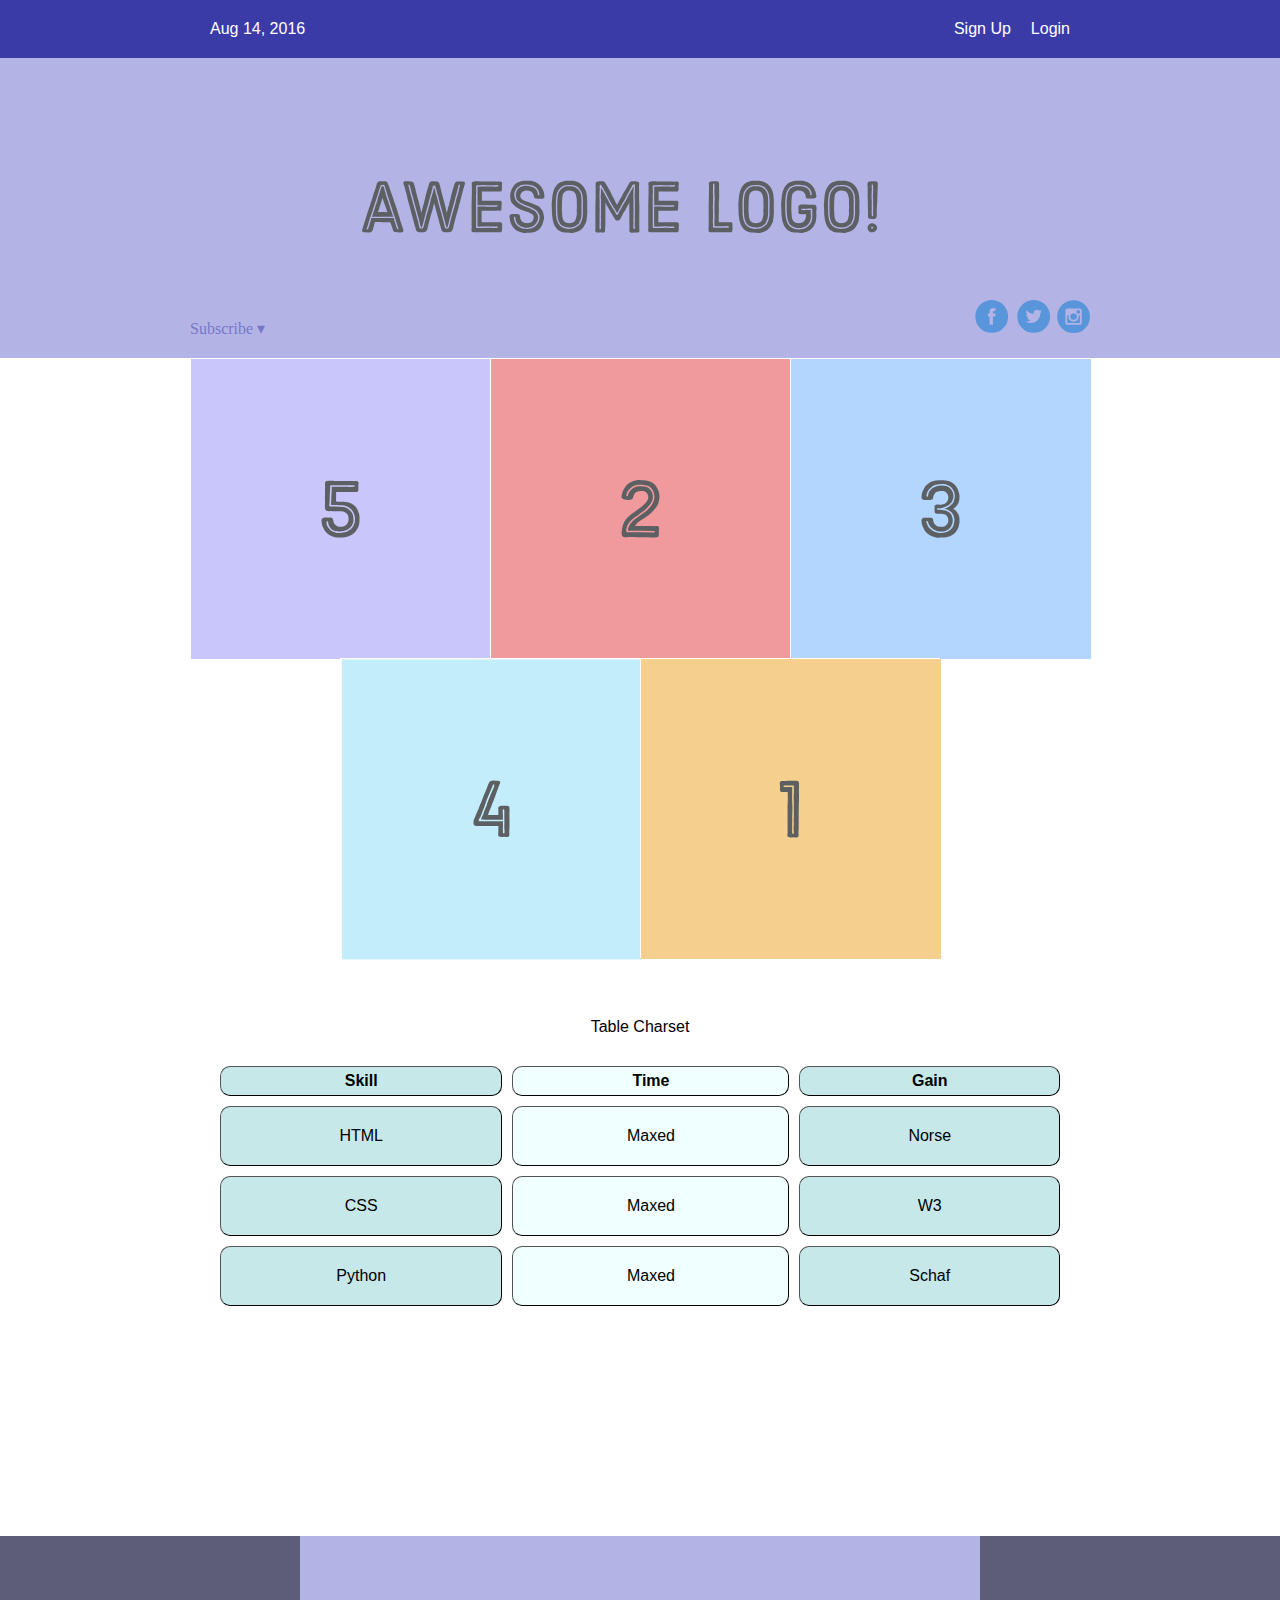
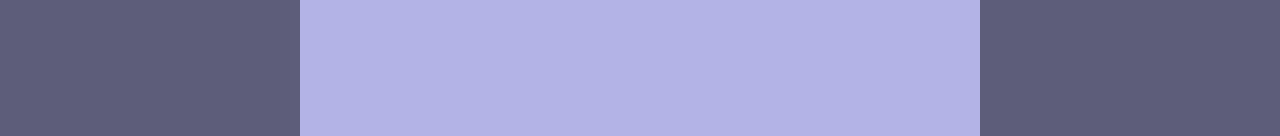
<file: site1/index.html>
<!DOCTYPE html>
<html lang="en">
    <head>
        <meta charset="UTF-8">
        <meta name="viewport" content="width=device-width, inital-scale=1.0">
        <title>Flexboxin</title>
        <link rel="stylesheet" href="style.css">

    </head>
    <body>
        <div class="menu-container">
            <div class="menu">
                <div class="date">Aug 14, 2016</div>
                <div class="signup">Sign Up</div>
                <div class="login">Login</div>
                </div>
            </div>
        </div>
        <div class="header-container">
            <div class="header">
                <div class="subscribe">Subscribe &#9662;</div>
                <div class="logo"><img src="images/awesome-logo.svg" alt="logo"></div>
                <div class="social"><img src="images/social-icons.svg" alt=""></div>
            </div>
        </div>
        <div class="photo-grid-container">
            <div class="photo-grid">
                <div class="photo-grid-item first-item">
                    <img src="images/one.svg" alt="">
                </div>
                <div class="photo-grid-item">
                    <img src="images/two.svg" alt="">
                </div>
                <div class="photo-grid-item">
                    <img src="images/three.svg" alt="">
                </div>
                <div class="photo-grid-item">
                    <img src="images/four.svg" alt="">
                </div>
                <div class="photo-grid-item last-item">
                    <img src="images/five.svg" alt="">
                </div>
            </div>
        </div>
        <div class="table-container">
            <table class="table">
                <style>
                    caption{
                        text-align: center;
                    }
                </style>
                <caption>Table Charset</caption>
                <tr>
                    <th>Skill</th>
                    <th>Time</th>
                    <th>Gain</th>
                </tr>
                <tr>
                    <td>HTML</td>
                    <td>Maxed</td>
                    <td>Norse</td>
                </tr>
                <tr>
                    <td>CSS</td>
                    <td>Maxed</td>
                    <td>W3</td>
                </tr>
                <tr>
                    <td>Python</td>
                    <td>Maxed</td>
                    <td>Schaf</td>
                </tr>
            </table>
        </div>
        <div class="footer">
            <div class="footer-item footer-one"></div>
            <div class="footer-item footer-two"></div>
            <div class="footer-item footer-three"></div>
        </div>
    </body>

</html>
</file>
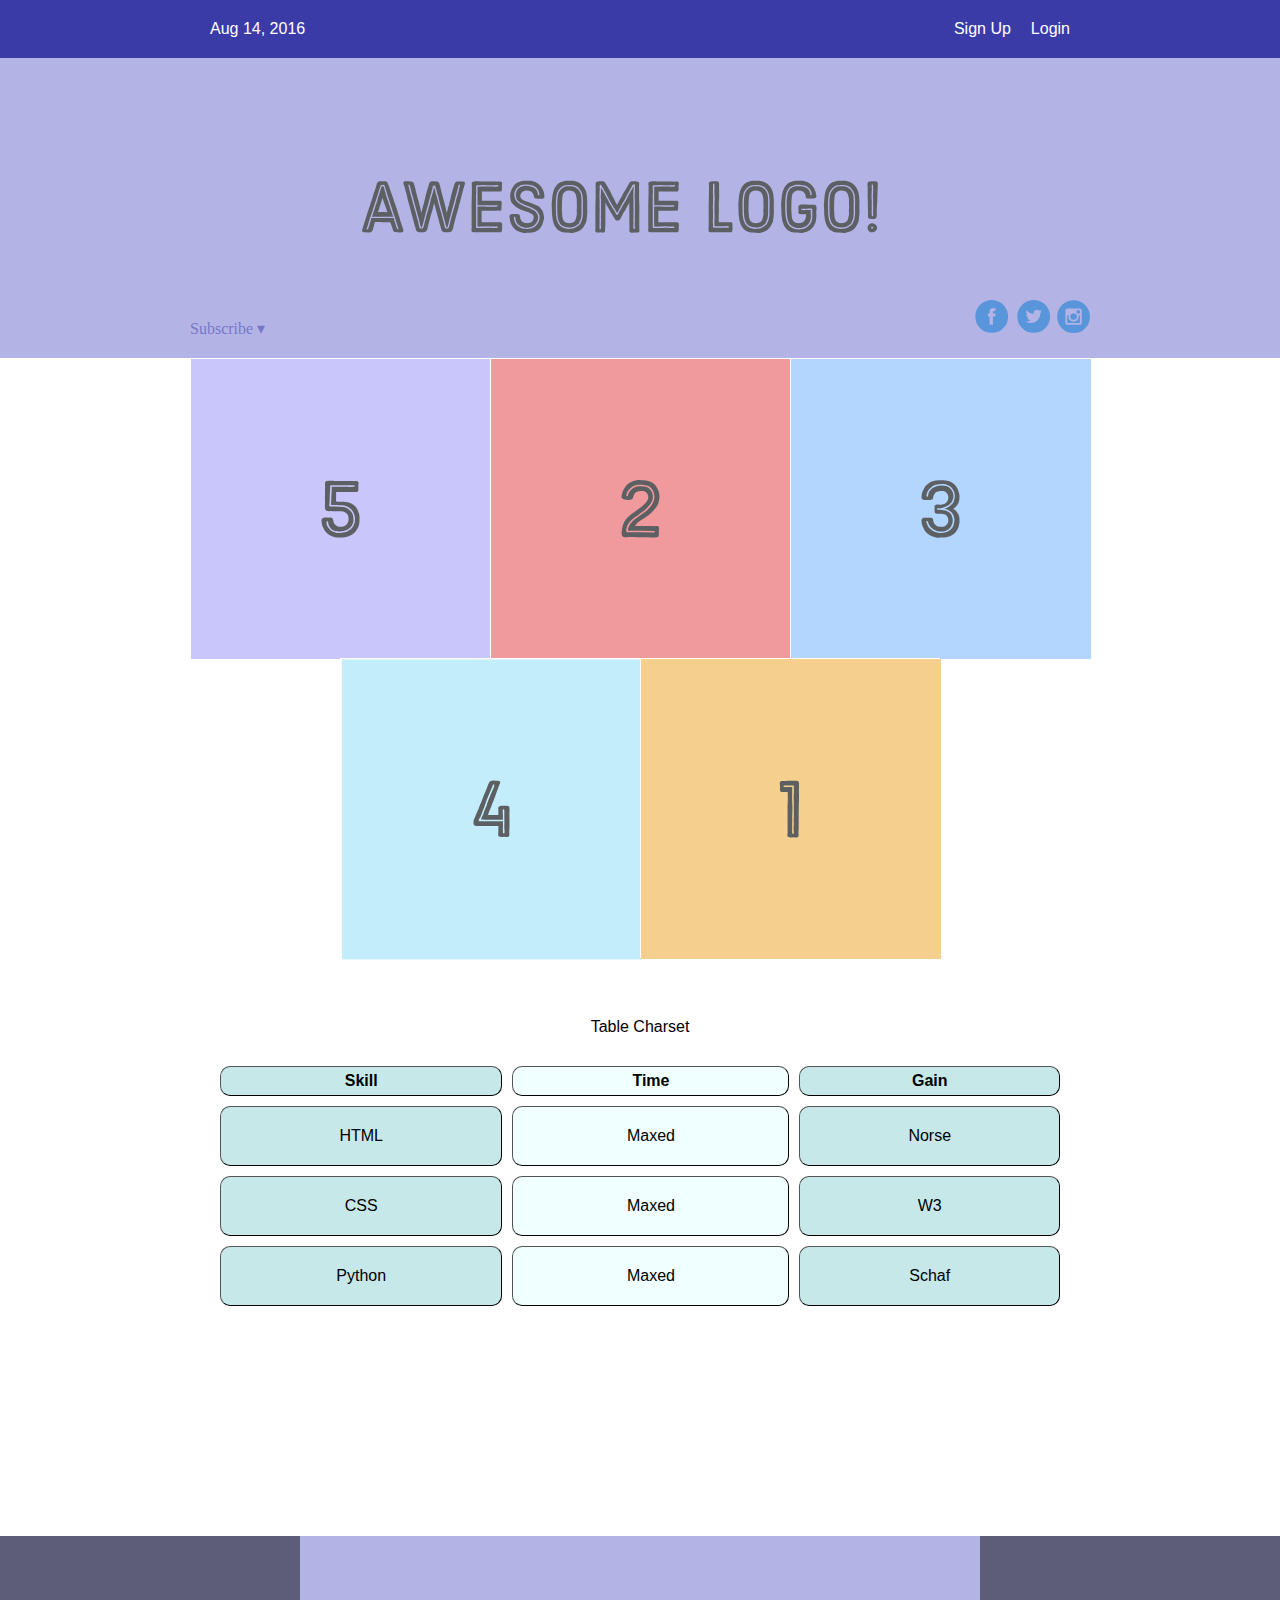
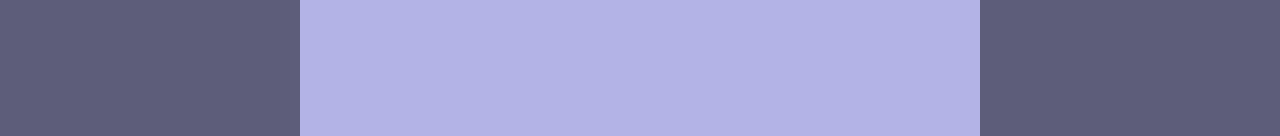
<file: site1/flexbox.html>
<!DOCTYPE html>
<html lang="en">
    <head>
        <meta charset="UTF-8">
        <meta name="viewport" content="width=device-width, inital-scale=1.0">
        <title>Flexboxin</title>
        <link rel="stylesheet" href="flexstyle.css">

    </head>
    <body>
        <div class="menu-container">
            <div class="menu">
                <div class="date">Aug 14, 2016</div>
                <div class="signup">Sign Up</div>
                <div class="login">Login</div>
                </div>
            </div>
        </div>
        <div class="header-container">
            <div class="header">
                <div class="subscribe">Subscribe &#9662;</div>
                <div class="logo"><img src="images/awesome-logo.svg" alt="logo"></div>
                <div class="social"><img src="images/social-icons.svg" alt=""></div>
            </div>
        </div>
        <div class="photo-grid-container">
            <div class="photo-grid">
                <div class="photo-grid-item first-item">
                    <img src="images/one.svg" alt="">
                </div>
                <div class="photo-grid-item">
                    <img src="images/two.svg" alt="">
                </div>
                <div class="photo-grid-item">
                    <img src="images/three.svg" alt="">
                </div>
                <div class="photo-grid-item">
                    <img src="images/four.svg" alt="">
                </div>
                <div class="photo-grid-item last-item">
                    <img src="images/five.svg" alt="">
                </div>
            </div>
        </div>
        <div class="table-container">
            <table class="table">
                <style>
                    caption{
                        text-align: center;
                    }
                </style>
                <caption>Table Charset</caption>
                <tr>
                    <th>Skill</th>
                    <th>Time</th>
                    <th>Gain</th>
                </tr>
                <tr>
                    <td>HTML</td>
                    <td>Maxed</td>
                    <td>Norse</td>
                </tr>
                <tr>
                    <td>CSS</td>
                    <td>Maxed</td>
                    <td>W3</td>
                </tr>
                <tr>
                    <td>Python</td>
                    <td>Maxed</td>
                    <td>Schaf</td>
                </tr>
            </table>
        </div>
        <div class="footer">
            <div class="footer-item footer-one"></div>
            <div class="footer-item footer-two"></div>
            <div class="footer-item footer-three"></div>
        </div>
    </body>

</html>
</file>
<file: site1/style.css>
*{
    margin: 0;
    padding: 0;
    box-sizing: border-box;

}

.menu-container{
    color: #fff;
    background-color: #3b3ba8;
    display:flex;
    justify-content: center;

}

.menu{
/* border: 1px solid white; /*DEBUG */
width: 900px;
display: flex;
justify-content: space-between;
padding: 20px;
font-family: 'Lucida Sans', 'Lucida Sans Regular', 'Lucida Grande', 'Lucida Sans Unicode', Geneva, Verdana, sans-serif;
}

.links{
/* Dead class used to house (SIGNUP & LOGIN) to one grouped flexchild */
    /* border: 1px solid white; /* debug border */
display: flex;
justify-content: flex-end;
}

.login{
    margin-left: 20px
}

.header-container{
    color: #3b3ba885;
    background-color: #b3b3e6;
    display: flex;
    justify-content: center;
}

.header{
    width: 900px;
    height: 300px;
    display: flex;
    justify-content: space-between;
    align-items: center;
}

.photo-grid-container{
    display: flex;
    justify-content: center;

}

.photo-grid{
    width: 900px;
    display: flex;
    justify-content: center;
    flex-wrap: wrap;
   flex-direction: row;
   align-items: center;
}

.photo-grid-item{
    border: 1px solid white;
    width: 300px;
    height: 300px;

}

.first-item{
    order: 1;
}
.last-item{
    order: -1;
}

.social,
.subscribe{
    align-self: flex-end;
    margin-bottom: 20px;
}

.footer{
    display: flex;
    justify-content: space-between;
    margin-top: 200px;
}

.footer-item{
    background-color: #b3b3e6;
    height: 200px;
    flex: 1;
}

.footer-three{
    flex: 2;
}

.footer-one,
.footer-three{
    background-color: #5d5d7a;
    flex: initial;
    width: 300px;
}


/* moves the .signup and any following items <left to right> (.login) to the right side of the container. This will give you the exact same layout we had before, but without that extra nested <div> to group them. */
.signup{
    margin-left: auto;
}

table th, td{
    border: 1px solid black;
    border-collapse: collapse;
    border-radius: 10px;
    border-style: outset;
}

th, td{
    background-color: azure;
}

tr, td{
    justify-content: center;
    font-size: 16px;
    padding: 20px;
    text-align: center;
    
}

.table{
    width: 900px;
    margin: 60px auto;
    font-family: 'Lucida Sans', 'Lucida Sans Regular', 'Lucida Grande', 'Lucida Sans Unicode', Geneva, Verdana, sans-serif;
    padding: 20px;
    border-spacing: 10px;
}

th{
    padding: 5px;
}


th:nth-child(odd),td:nth-child(odd){
    background-color: rgb(199, 232, 232);
}
</file>
<file: site1/flexstyle.css>
*{
    margin: 0;
    padding: 0;
    box-sizing: border-box;

}

.menu-container{
    color: #fff;
    background-color: #3b3ba8;
    display:flex;
    justify-content: center;

}

.menu{
/* border: 1px solid white; /*DEBUG */
width: 900px;
display: flex;
justify-content: space-between;
padding: 20px;
font-family: 'Lucida Sans', 'Lucida Sans Regular', 'Lucida Grande', 'Lucida Sans Unicode', Geneva, Verdana, sans-serif;
}

.links{
/* Dead class used to house (SIGNUP & LOGIN) to one grouped flexchild */
    /* border: 1px solid white; /* debug border */
display: flex;
justify-content: flex-end;
}

.login{
    margin-left: 20px
}

.header-container{
    color: #3b3ba885;
    background-color: #b3b3e6;
    display: flex;
    justify-content: center;
}

.header{
    width: 900px;
    height: 300px;
    display: flex;
    justify-content: space-between;
    align-items: center;
}

.photo-grid-container{
    display: flex;
    justify-content: center;

}

.photo-grid{
    width: 900px;
    display: flex;
    justify-content: center;
    flex-wrap: wrap;
   flex-direction: row;
   align-items: center;
}

.photo-grid-item{
    border: 1px solid white;
    width: 300px;
    height: 300px;

}

.first-item{
    order: 1;
}
.last-item{
    order: -1;
}

.social,
.subscribe{
    align-self: flex-end;
    margin-bottom: 20px;
}

.footer{
    display: flex;
    justify-content: space-between;
    margin-top: 200px;
}

.footer-item{
    background-color: #b3b3e6;
    height: 200px;
    flex: 1;
}

.footer-three{
    flex: 2;
}

.footer-one,
.footer-three{
    background-color: #5d5d7a;
    flex: initial;
    width: 300px;
}


/* moves the .signup and any following items <left to right> (.login) to the right side of the container. This will give you the exact same layout we had before, but without that extra nested <div> to group them. */
.signup{
    margin-left: auto;
}

table th, td{
    border: 1px solid black;
    border-collapse: collapse;
    border-radius: 10px;
    border-style: outset;
}

th, td{
    background-color: azure;
}

tr, td{
    justify-content: center;
    font-size: 16px;
    padding: 20px;
    text-align: center;
    
}

.table{
    width: 900px;
    margin: 60px auto;
    font-family: 'Lucida Sans', 'Lucida Sans Regular', 'Lucida Grande', 'Lucida Sans Unicode', Geneva, Verdana, sans-serif;
    padding: 20px;
    border-spacing: 10px;
}

th{
    padding: 5px;
}


th:nth-child(odd),td:nth-child(odd){
    background-color: rgb(199, 232, 232);
}
</file>
